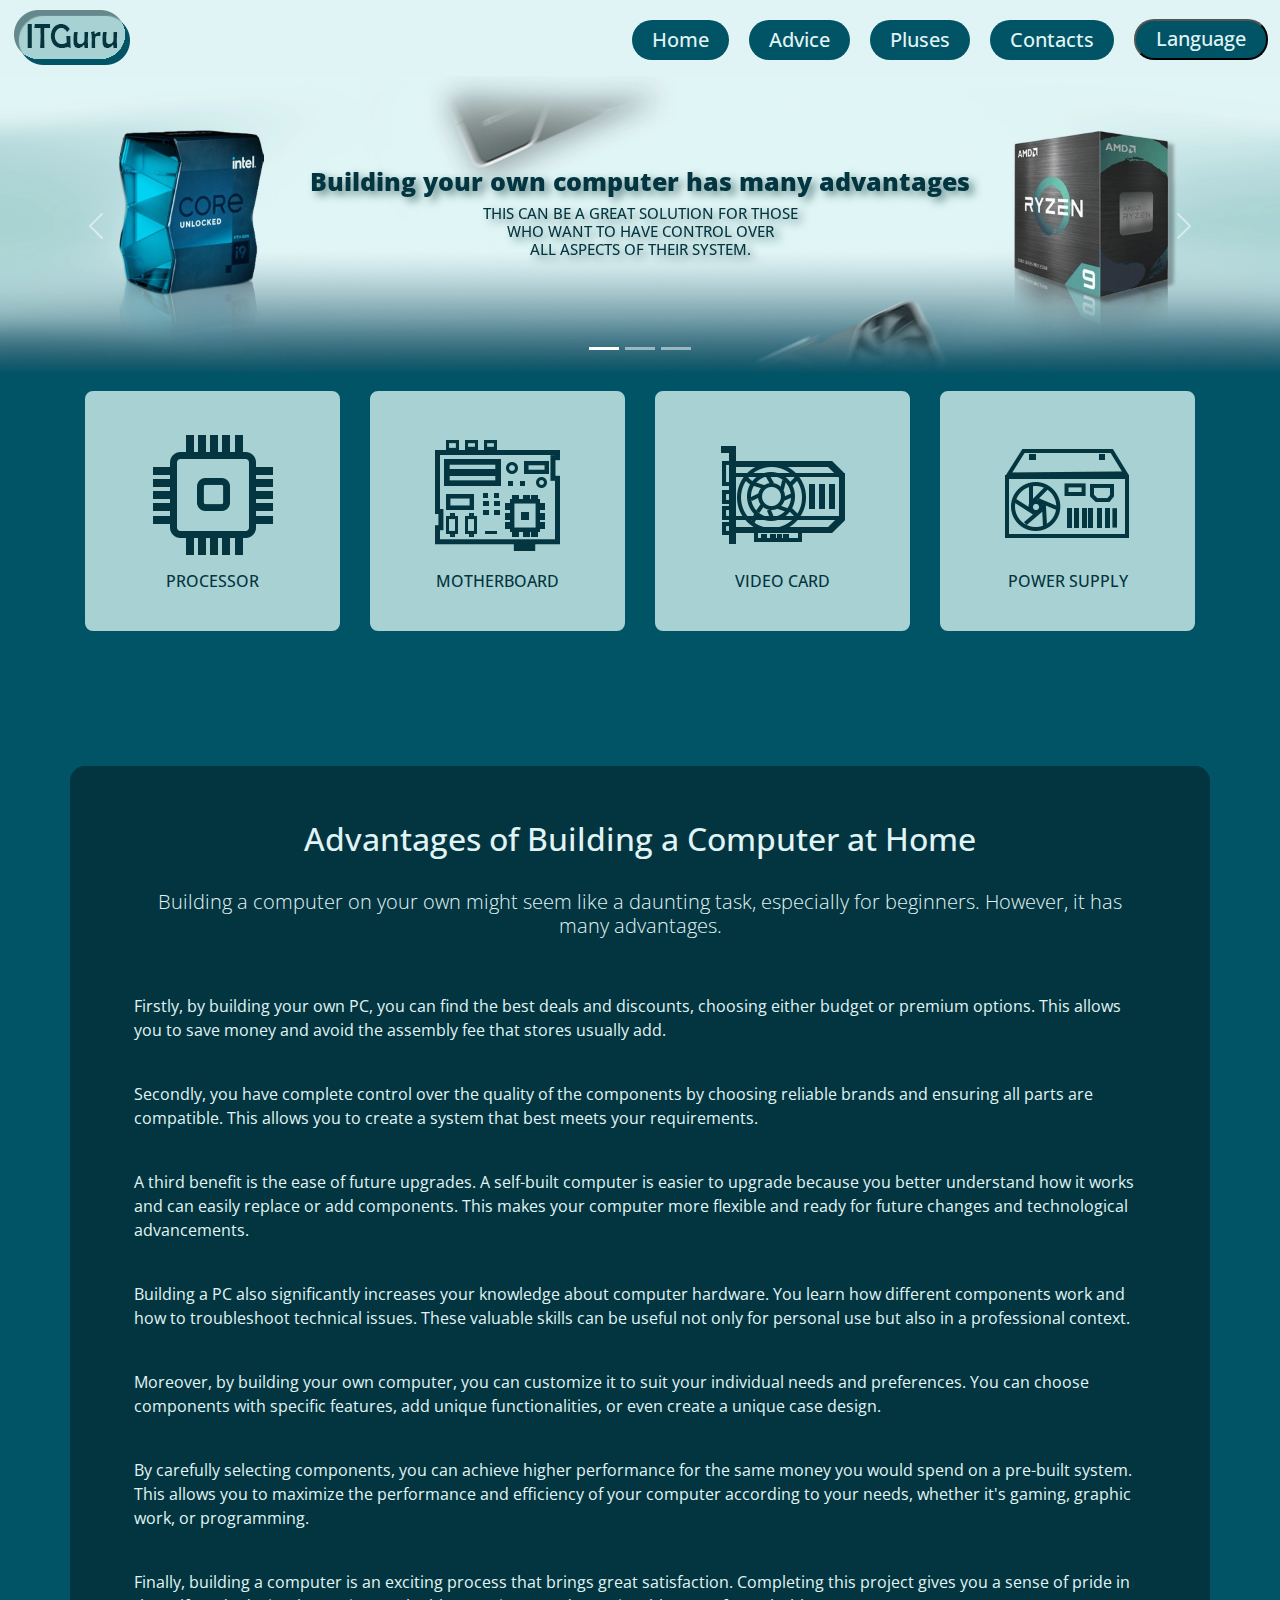
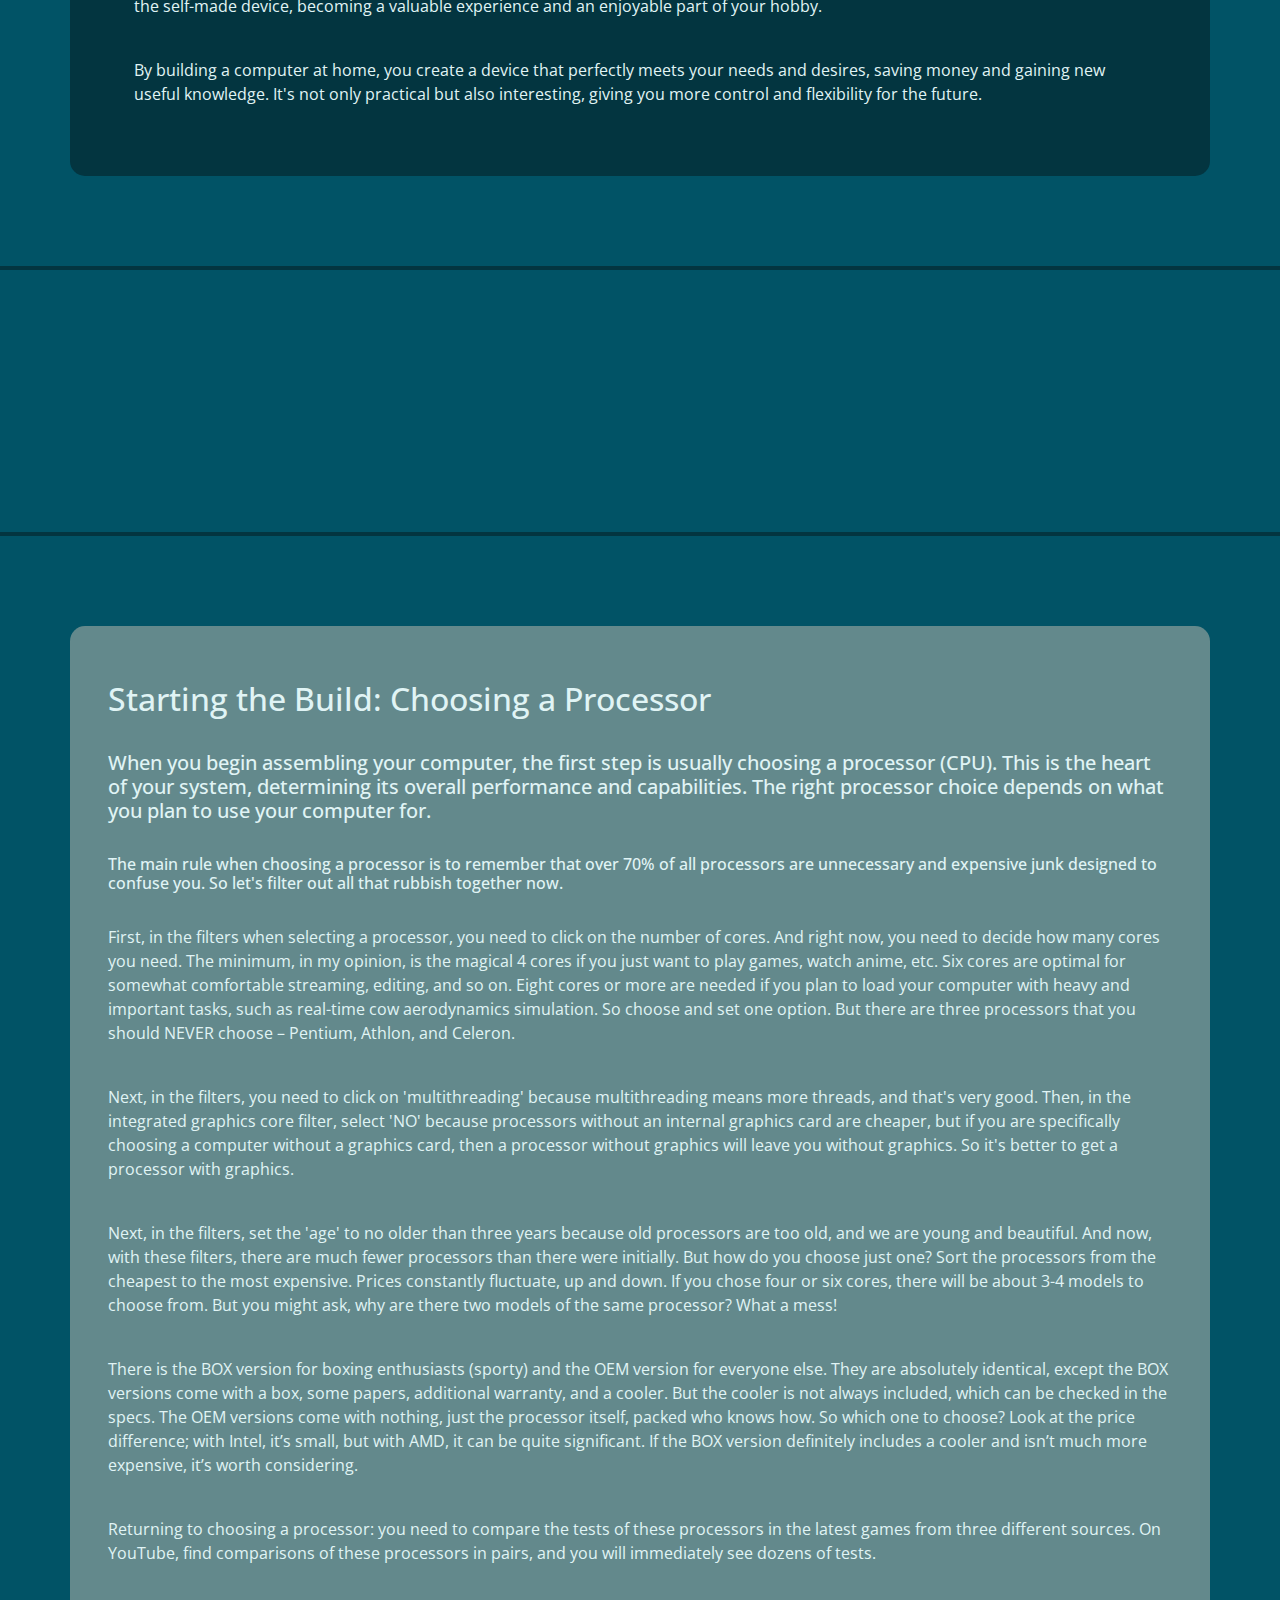
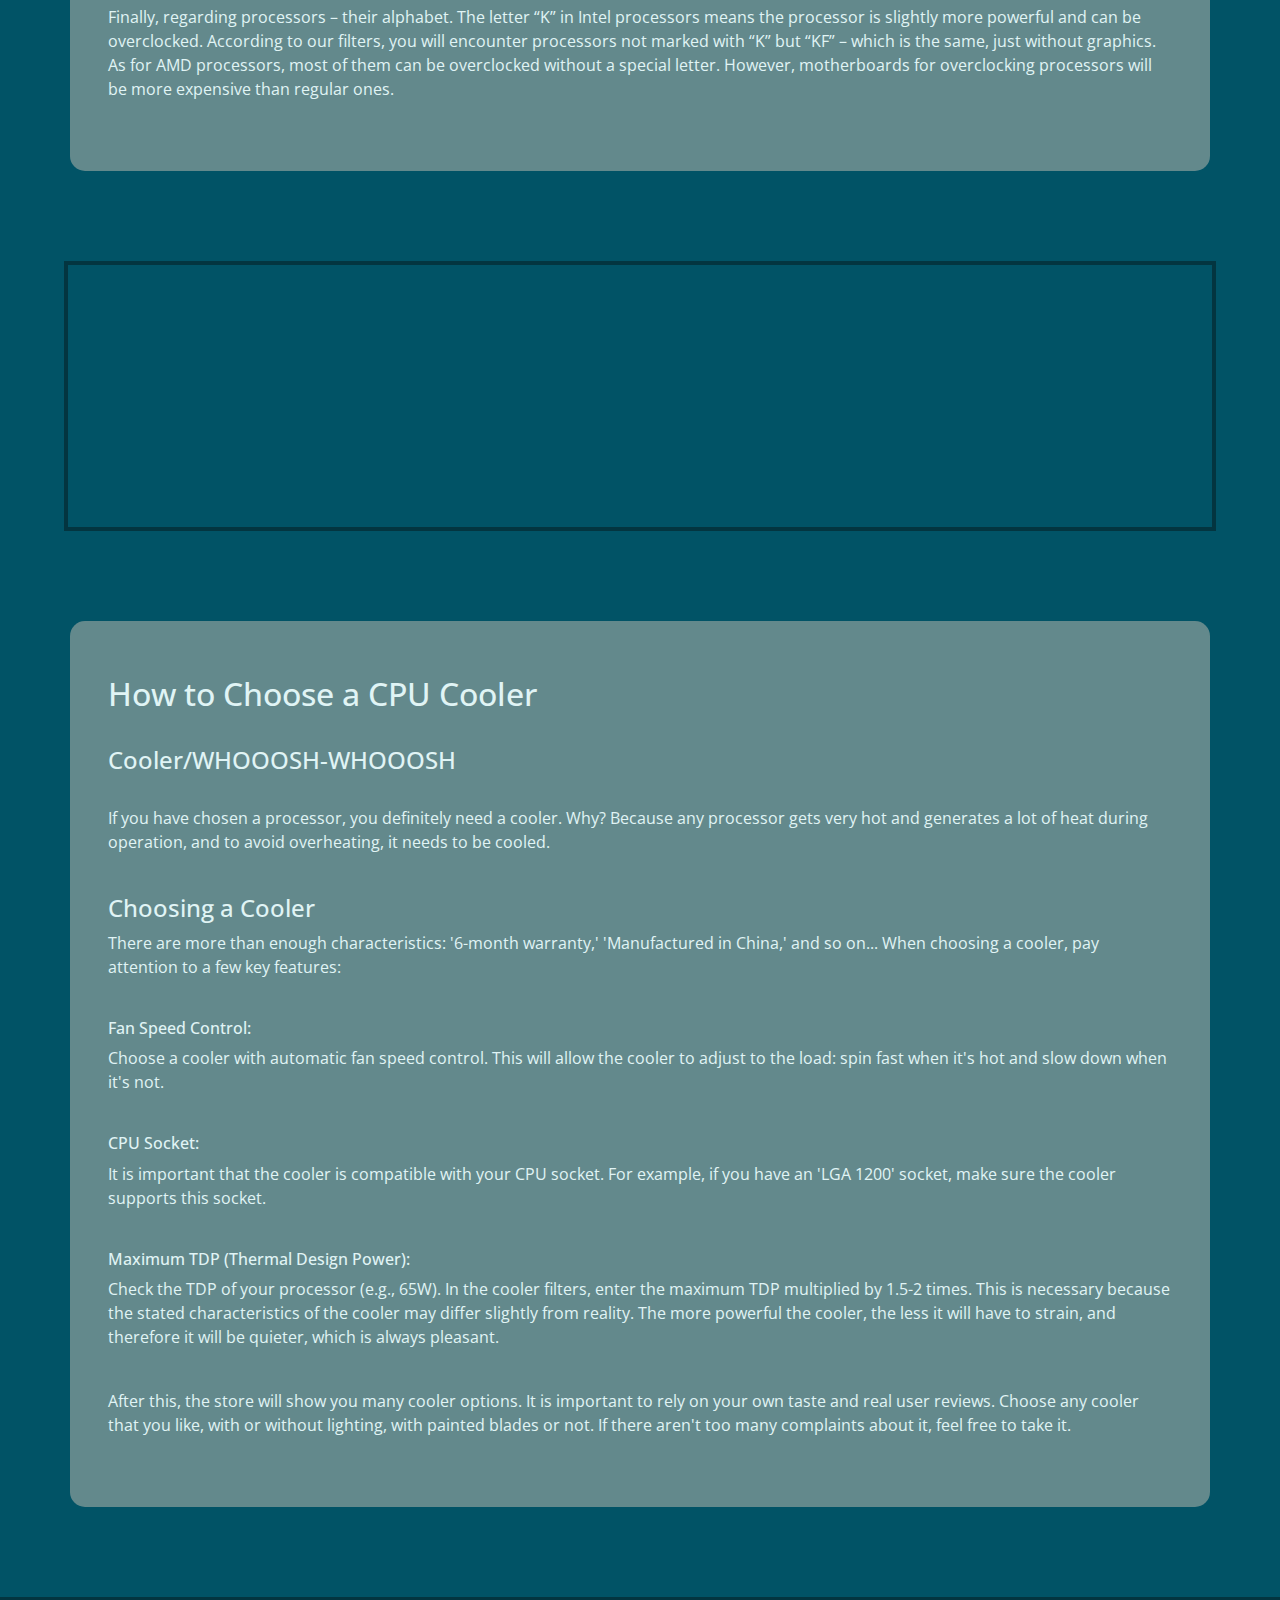
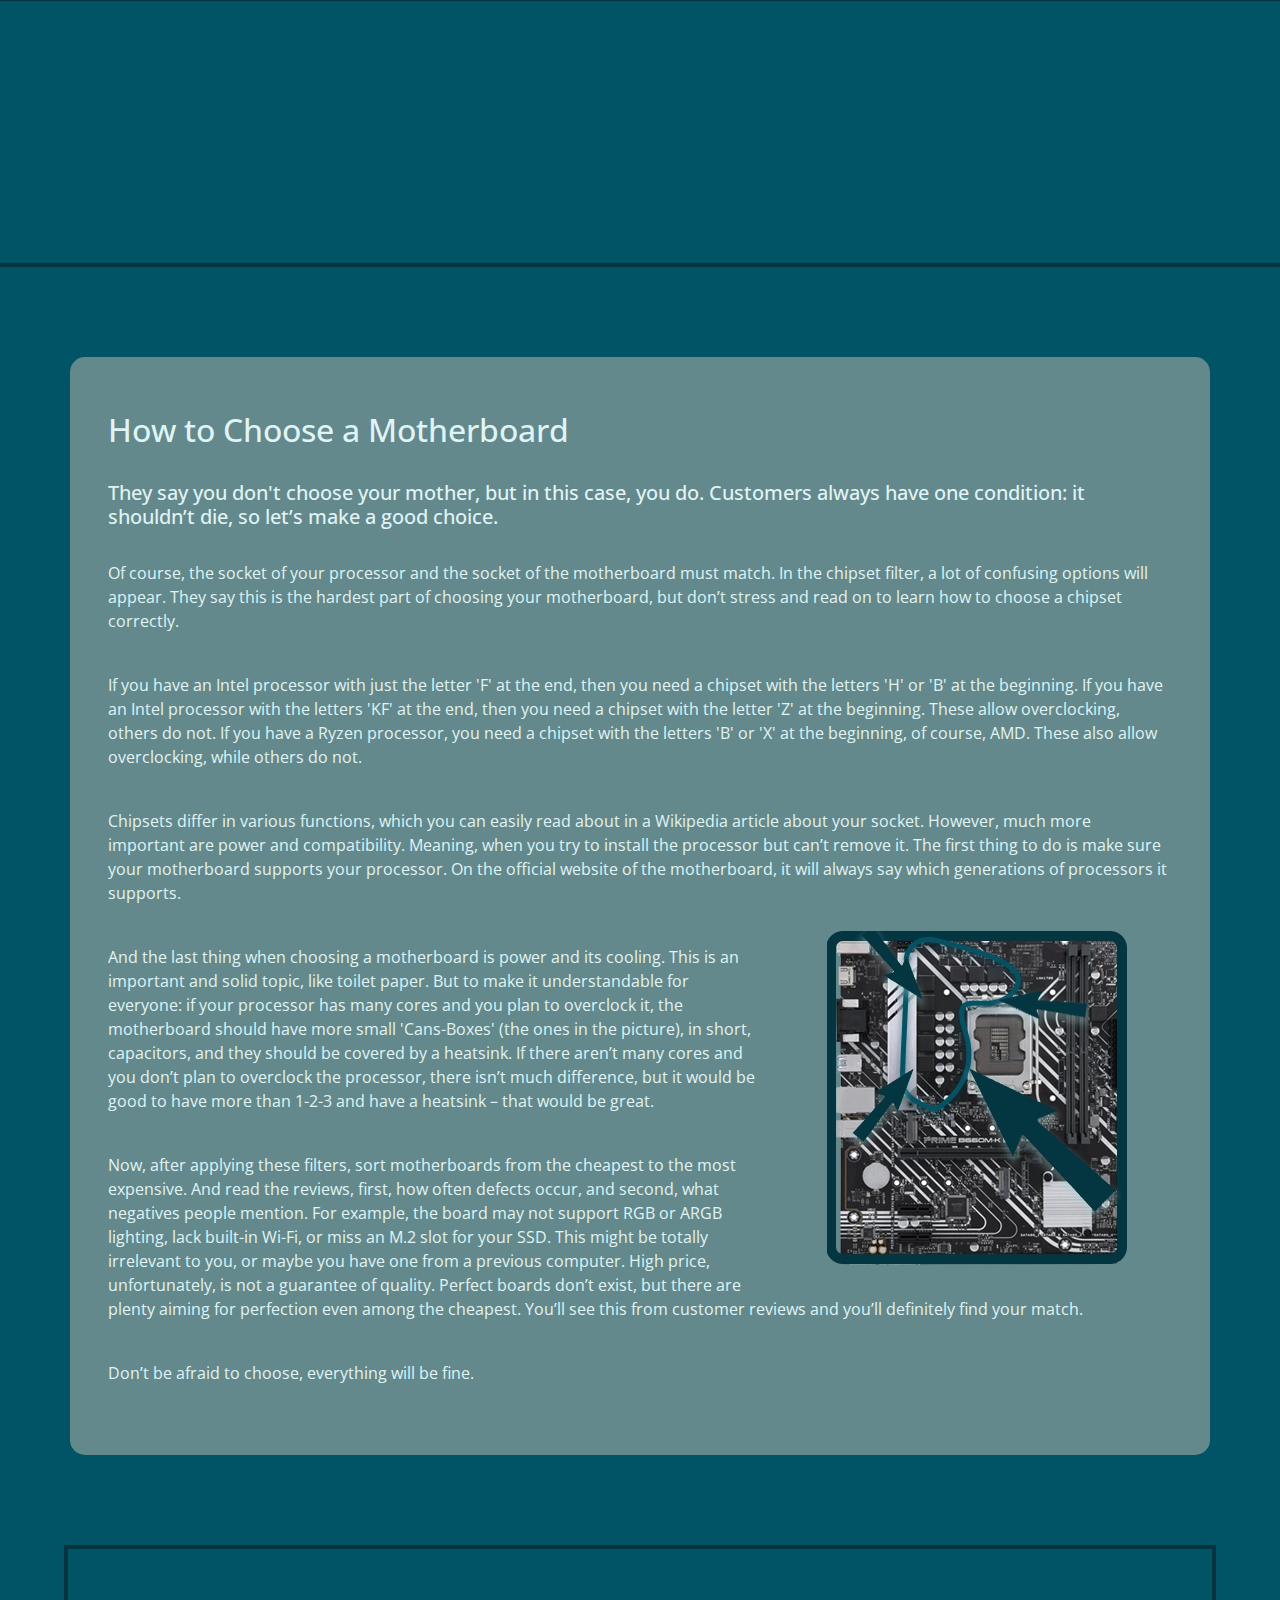
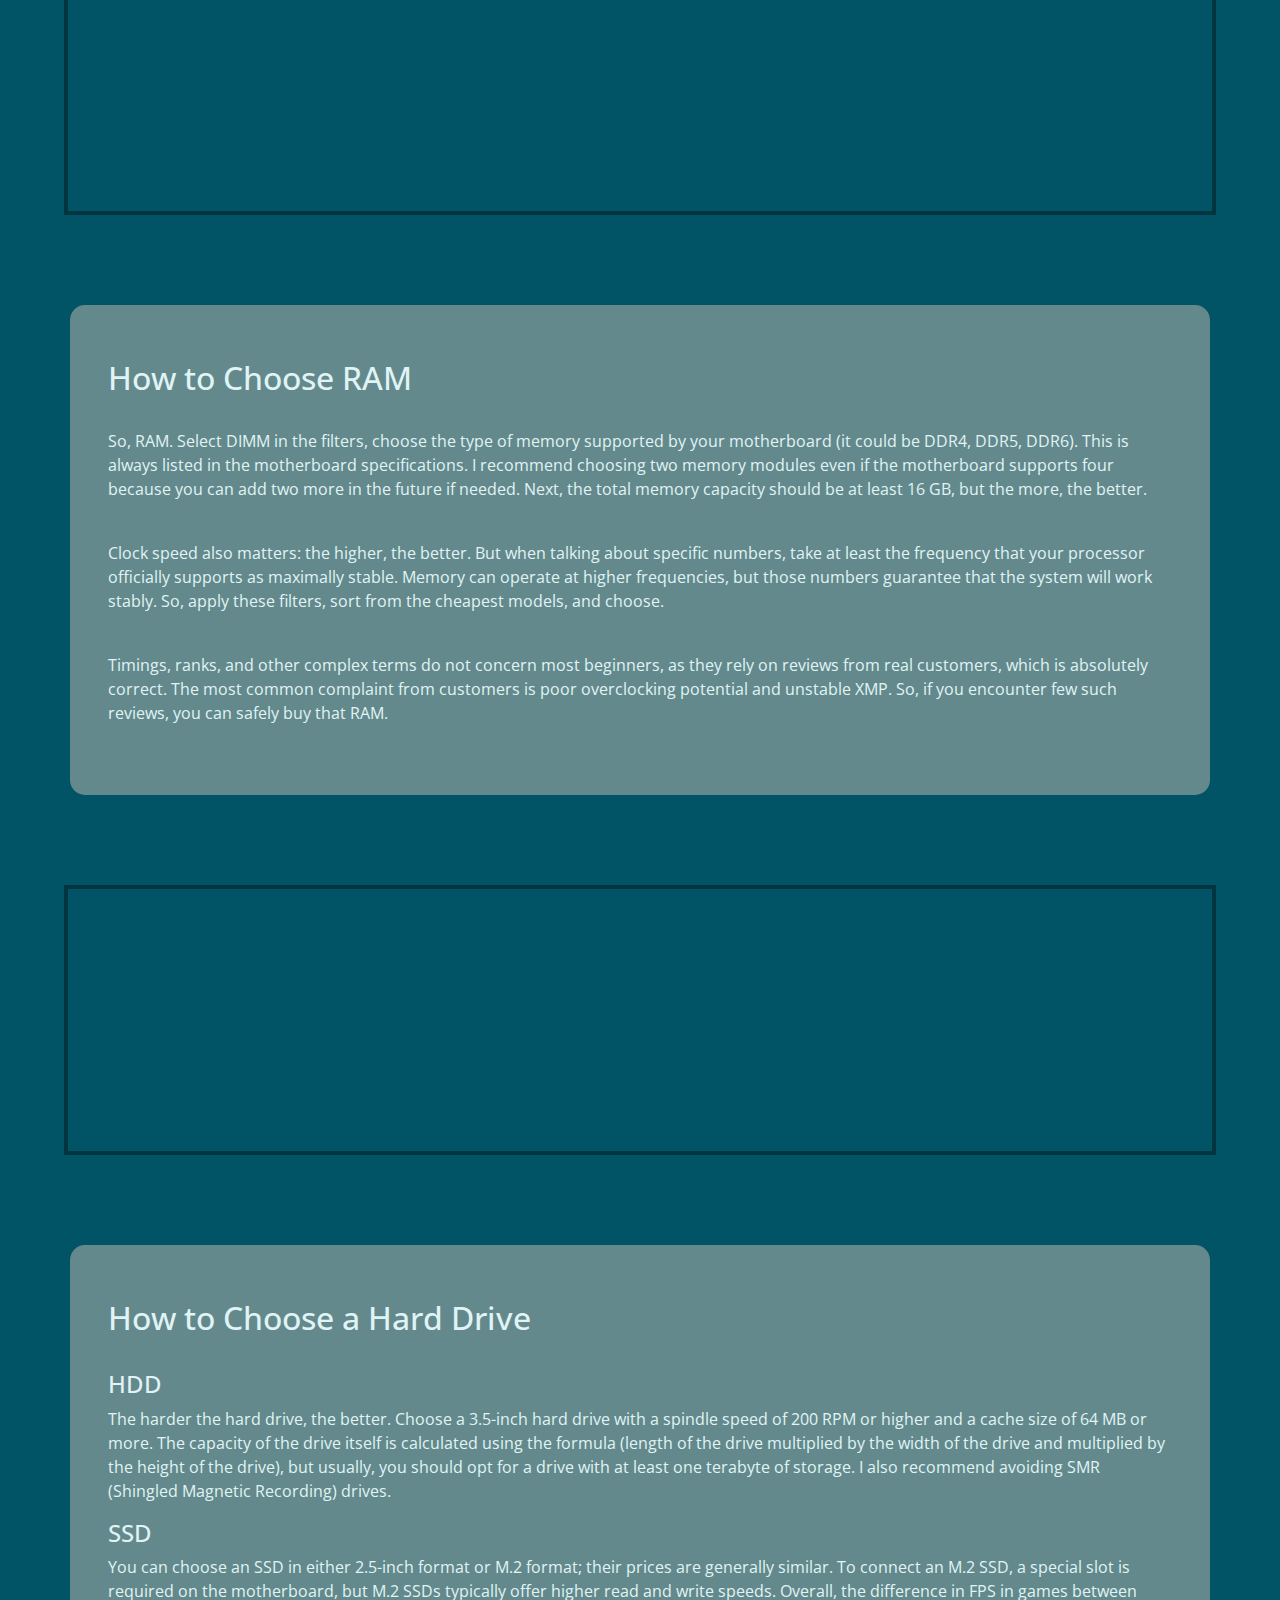
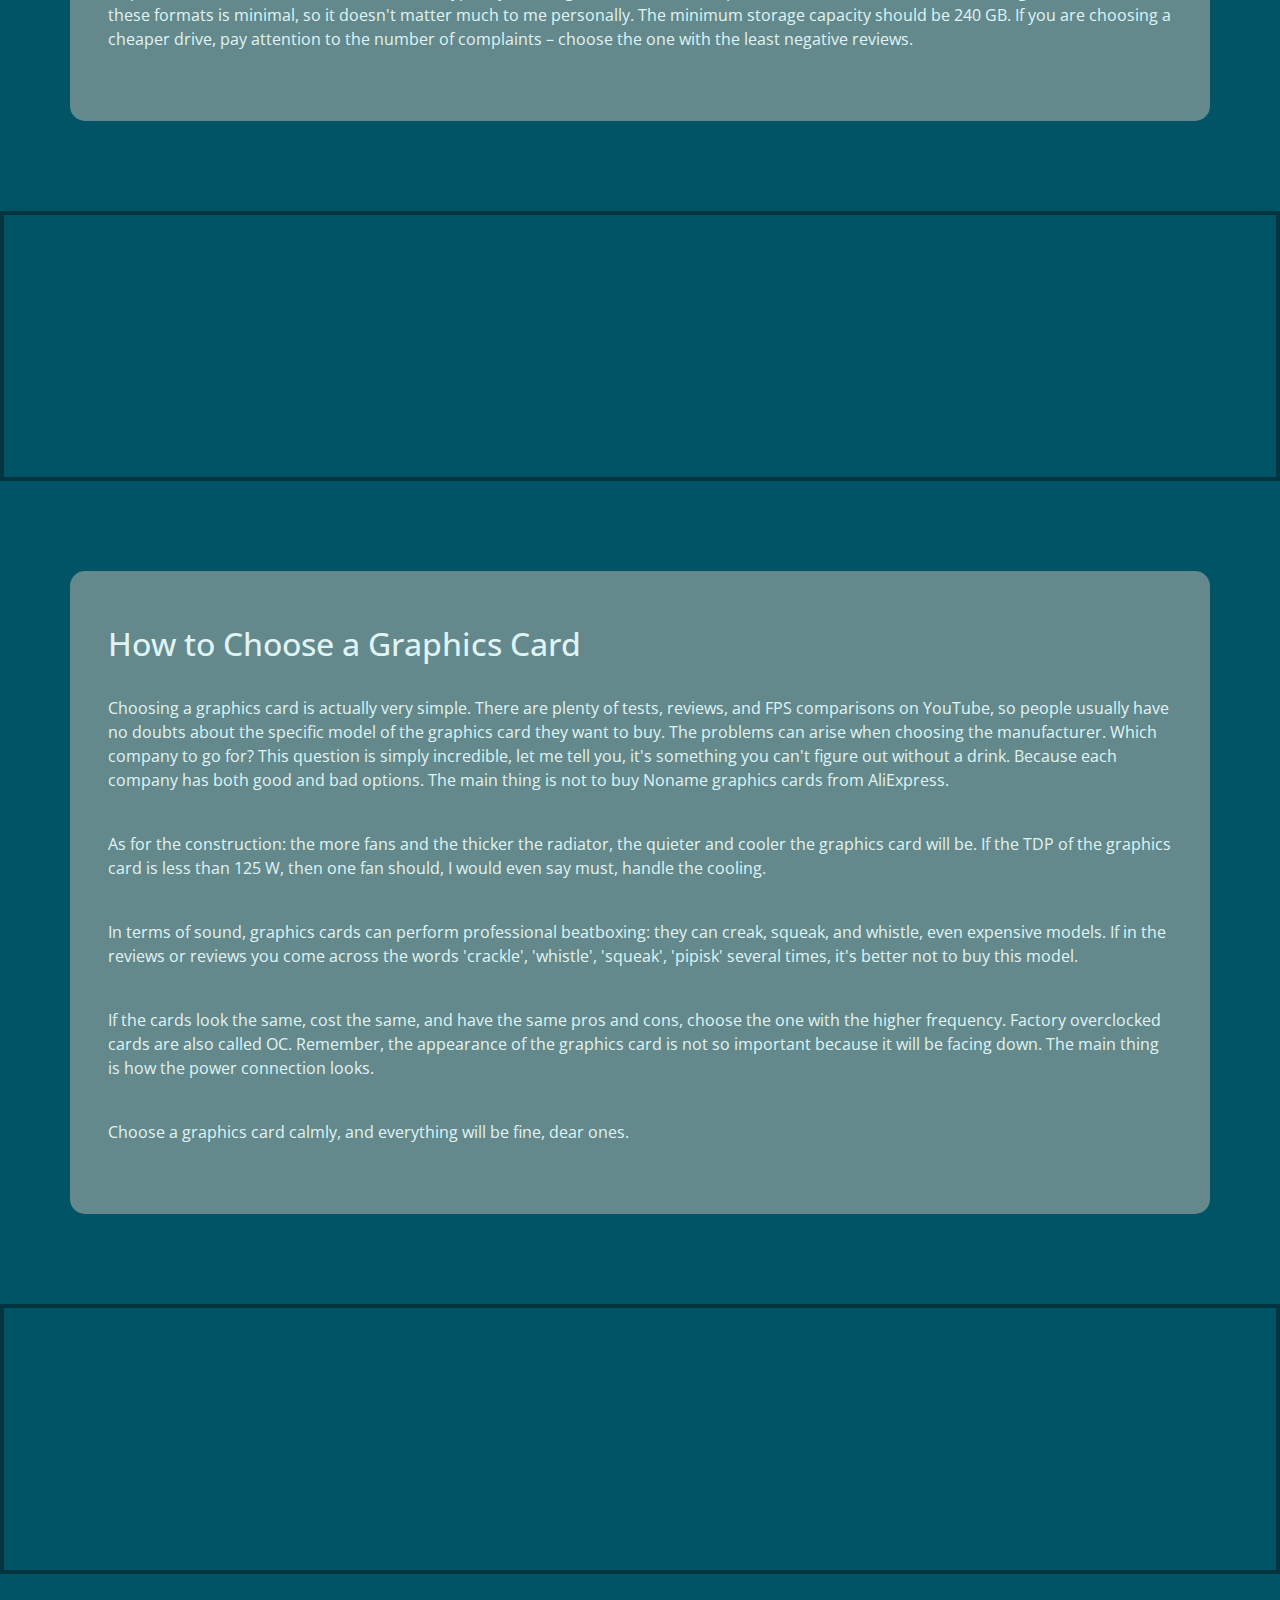
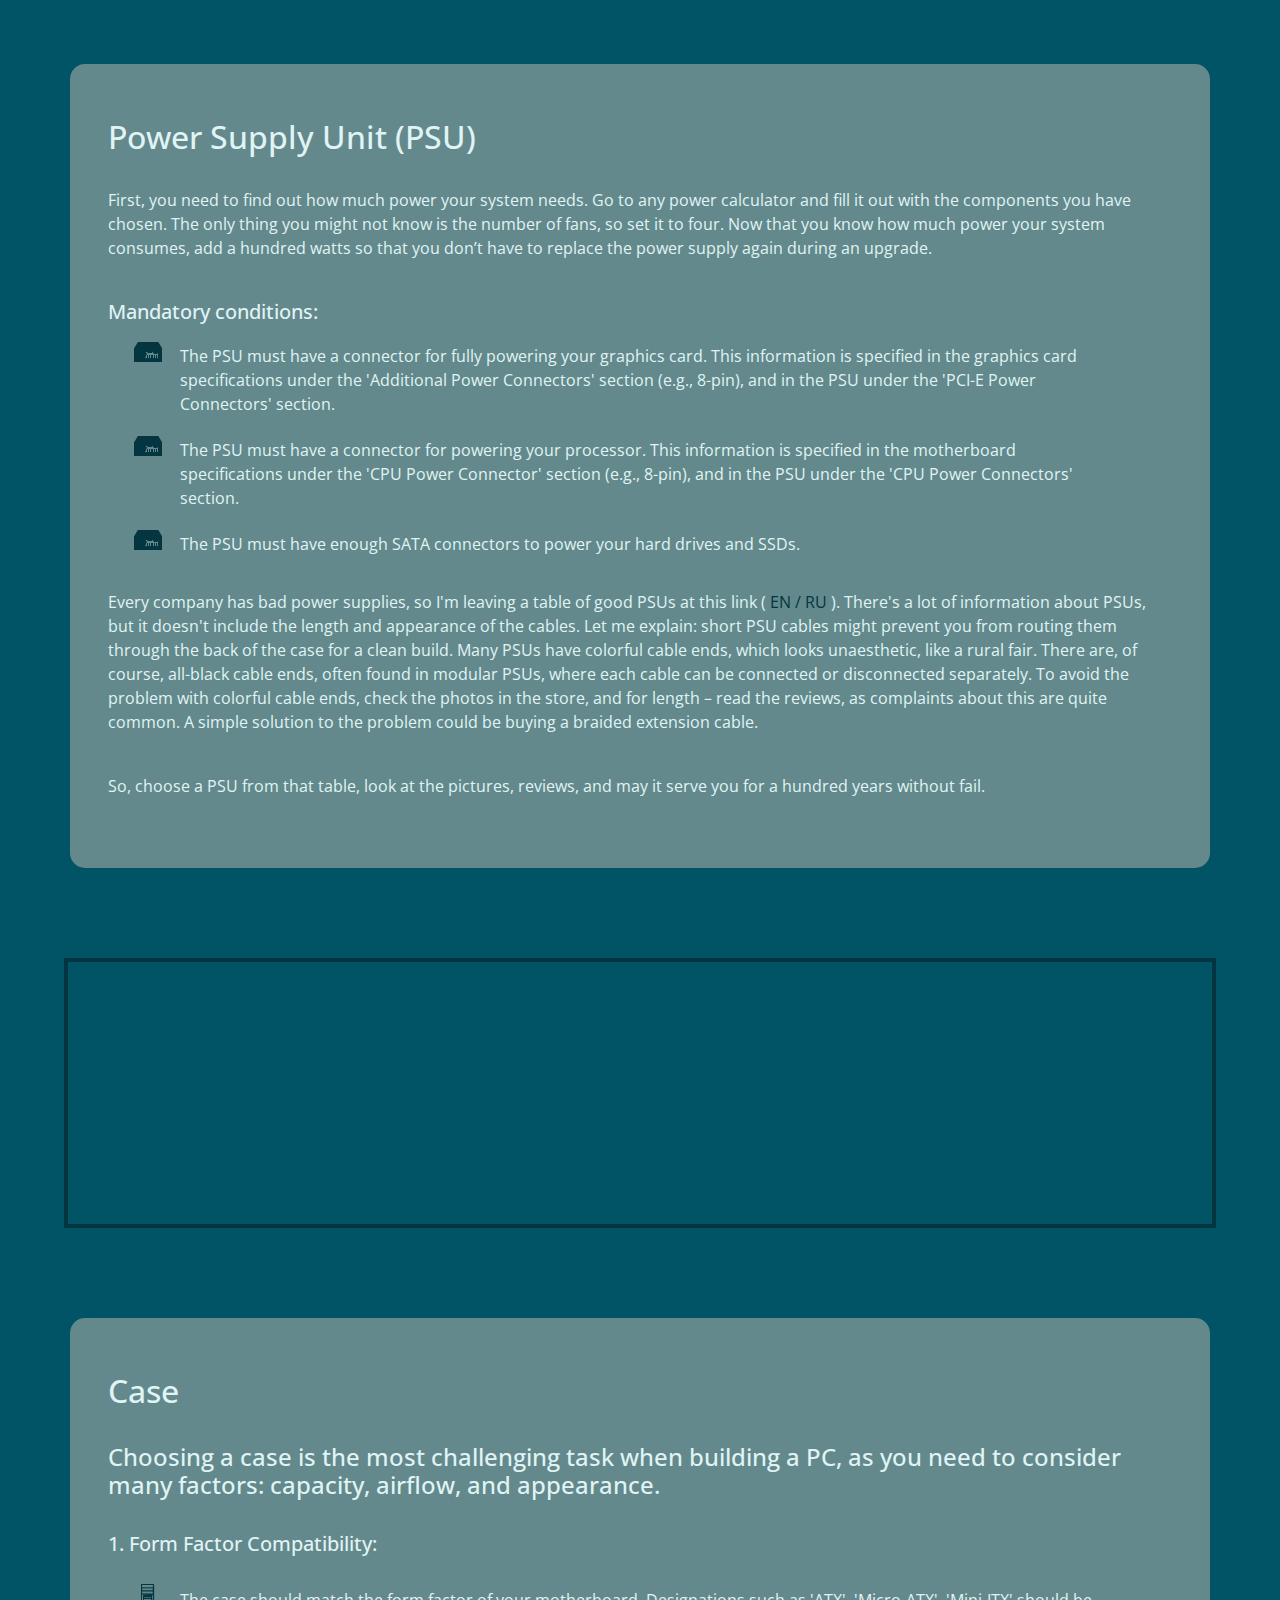
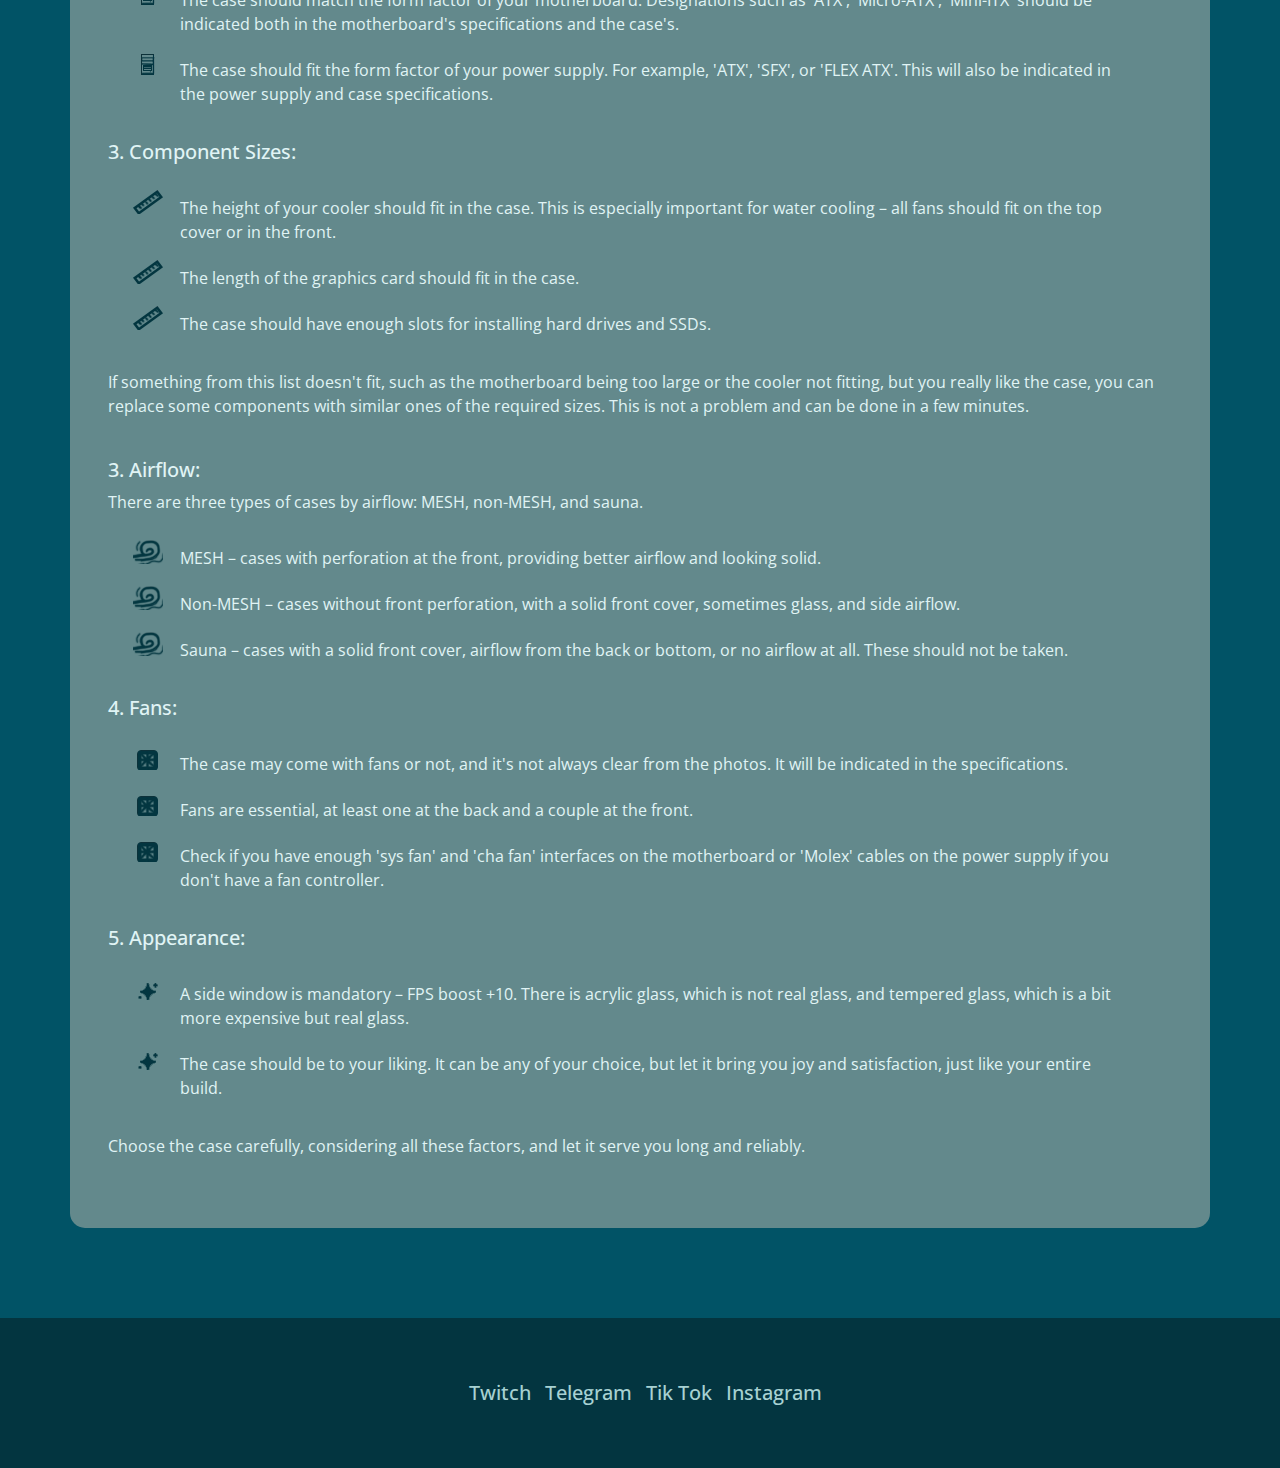
<file: index.html>
<!DOCTYPE html>
<html lang="pl">
<head>
    <meta charset="UTF-8">
    <meta name="viewport" content="width=device-width, initial-scale=1">
    <meta name="author" content="Nazar Protasov">
    <title>Guru</title>

    <link href="https://cdn.jsdelivr.net/npm/bootstrap@5.3.3/dist/css/bootstrap.min.css" 
    rel="stylesheet" integrity="sha384-QWTKZyjpPEjISv5WaRU9OFeRpok6YctnYmDr5pNlyT2bRjXh0JMhjY6hW+ALEwIH" 
    crossorigin="anonymous">

    <link rel="stylesheet" href="Styles/style.css">
    <link rel="icon" href="img/Logo/icons.webp">

</head>
<body id="start">

<!--Зaголовок-->
    <nav class="navbar navbar-expand-lg sticky-top">
        <div class="container-fluid">
         
           <a href="#start"> 
            <img src="img/Logo/logo-2.webp" alt="Logo" title="Logo IT Guru">
          </a>
         
          <button class="navbar-toggler" type="button" data-bs-toggle="collapse" data-bs-target="#navbarResponsive" aria-controls="navbarResponsive" aria-expanded="false" aria-label="Toggle navigation">
            <span class="navbar-toggler-icon"></span>
          </button>
          <div class="collapse navbar-collapse justify-content-end" id="navbarResponsive">
            <ul class="navbar-nav">
              <li class="nav-item">
                <a class="nav-link active" aria-current="page" data-lang="navbar-1" href="#start">Головна</a>
              </li>
              <li class="nav-item">
                <a class="nav-link" data-lang="navbar-2" href="#porady">Поради</a>
              </li>
              <li class="nav-item">
                <a class="nav-link" data-lang="navbar-3" href="#zalety">Плюси збірки</a>
              </li>
              <li class="nav-item">
                <a class="nav-link" data-lang="navbar-4" target="_blank" href="Contacts/Kontakty.html">Контакти</a>
              </li>
              
                <div class="btn-group" role="group">
                  <button type="button" class="Language" data-bs-toggle="dropdown" data-lang="navbar-5" aria-expanded="false">
                    Мова
                  </button>
                  <ul class="dropdown-menu">
                    <li><button class="header__btn" data-btn="ua">UA</button></li>
                    <li><button class="header__btn" data-btn="pl">PL</button></li>
                    <li><button class="header__btn" data-btn="en">EN</button></li>
                  </ul>
                </div>

            </ul>
          </div>
        </div>
      </nav>
    
    <!--Карусель-->
    <div id="carouselExampleIndicators" class="carousel slide" data-bs-ride="carousel" data-bs-interval="5000">
        <div class="carousel-indicators">
          <button type="button" data-bs-target="#carouselExampleIndicators" data-bs-slide-to="0" class="active" aria-current="true" aria-label="Slide 1"></button>
          <button type="button" data-bs-target="#carouselExampleIndicators" data-bs-slide-to="1" aria-label="Slide 2"></button>
          <button type="button" data-bs-target="#carouselExampleIndicators" data-bs-slide-to="2" aria-label="Slide 3"></button>
        </div>
        <div class="carousel-inner">

          <div class="carousel-item">
            <img src="img/slider/перелистний-3-3.webp" class="d-block w-100" alt="slajd_3">
              <div class="carousel-caption top-0 texting">
                <h2 class=" fw-bolder text-capitelize" data-lang="carousel-3">Збирайте ПК вдома та створюйте ідеальну систему!</h2>

                <a target="_blank"  href="https://www.youtube.com/watch?v=8ybW48rKBME" class="btn btn-outline-dark">Let`s GO!</a>
              </div>
          </div>

          <div class="carousel-item active">
            <img src="img/slider/перелистний-1-3.webp" class="d-block w-100" alt="slayd_1">

            <div class="carousel-caption top-0 texting">
                <h2 class=" fw-bolder text-capitelize" data-lang="carousel-1">Збірка власного комп'ютера має безліч переваг</h2>
                <h5 class="text-uppercase">
                  <span data-lang="carousel-1_1">Це може бути чудовим рішенням для тих,</span><br/>
                  <span data-lang="carousel-1_2">хто хоче мати контроль над усіма</span><br/>
                  <span data-lang="carousel-1_3">аспектами своєї системи.</span></h5>
              </div>
          </div>

          <div class="carousel-item">
            <img src="img/slider/перелистний-2-3.webp" class="d-block w-100" alt="slayd_2">
            <div class="carousel-caption top-0 texting">
                <h2 class="fw-bolder text-capitelize" data-lang="carousel-2">Збираючи свій ПК можна</h2>
                <h5 class="text-uppercase">
                  <span data-lang="carousel-2_1">більше приділити увагу потужності</span><br> 
                  <span data-lang="carousel-2_2">заліза, не переплачуючи за</span><br>
                  <span data-lang="carousel-2_3">не так важливий корпус</span></h5>
            </div>
          </div>
          

          

        </div>
        <button class="carousel-control-prev" type="button" data-bs-target="#carouselExampleIndicators" data-bs-slide="prev">
          <span class="carousel-control-prev-icon" aria-hidden="true"></span>
          <span class="visually-hidden">Previous</span>
          
           <!--Тут посилання-->
          <div id="porady"></div>

        </button>
        <button class="carousel-control-next" type="button" data-bs-target="#carouselExampleIndicators" data-bs-slide="next">
          <span class="carousel-control-next-icon" aria-hidden="true"></span>
          <span class="visually-hidden">Next</span>
        </button>
      </div>
      
    <!--Карточки з текстом-->
    <div  class="container" >
      <div class="row jumbotron">

        <div id="card" class="col-sm-12 col-lg-6 col-xl-3 car">

          <a class="card-link" href="#procesory">
              <div class="icon">
                <img class="caard-img" src="img/Icons/CPU_2.webp" alt="CPU" title="Procesory">
                <img class="caard-img" src="img/Icons/СPU_2-02.webp" alt="CPU" title="Procesory">
              </div>
                <div class="card-title">
                  <span class="card-text" data-lang="card-1">Процесор</span>
                  <span class="card-text" data-lang="card-1_1">Процесор</span>
              </div> 
          </a>
        </div>

        <div id="card" class="col-sm-12 col-lg-6 col-xl-3">

          <a class="card-link" href="#plyta">
            <div class="icon">
              <img class="caard-img" src="img/Icons/Plyta-glowna_2.webp" alt="Pltta" title="Plyna glowna">
              <img class="caard-img" src="img/Icons/Plyta-glowna_2-02.webp" alt="Plytta" title="Plyna glowna">
            </div>
            <div class="card-title">
              <span class="card-text" data-lang="card-2">Материнська плата</span>
              <span class="card-text" data-lang="card-2_1">Материнська плата</span>
            </div> 
          </a>
          
        </div>  

        <div id="card" class="col-sm-12 col-lg-6 col-xl-3">

          <a class="card-link" href="#grafika">
            <div class="icon">
              <img class="caard-img" src="img/Icons/vigeo-grafika_2.webp" alt="Grafika" title="Grafika">
              <img class="caard-img" src="img/Icons/vigeo-grafika_2-02.webp" alt="Grafika" title="Grafika">
            </div>
            <div class="card-title">
                <span class="card-text" data-lang="card-3">Відеокарта</span>
                <span class="card-text" data-lang="card-3_1">Відеокарта</span>
            </div> 
          </a>

        </div>

        <div id="card" class="col-sm-12 col-lg-6 col-xl-3">
            
          <a class="card-link" href="#zasilac">
            <div class="icon">
              <img class="caard-img" src="img/Icons/Zasilac_2.webp" alt="CPU" title="Zasilac">
              <img class="caard-img" src="img/Icons/Zasilac_2-02.webp" alt="CPU" title="Zasilac">
            </div>
            <div  class="card-title">
                <span class="card-text" data-lang="card-4">Блок живлення</span>
                <span class="card-text" data-lang="card-4_1">Блок живлення</span>
            </div>
          </a>
          
          <!--Тут посилання-->
          <div id="zalety"></div>

        </div>
      </div>
  </div>
</div>

    <!--Відступ-->
    <div class="marging-1"></div>
       

<!--Плюси домашньої збірки-->
<div  class="container-lg text-zalety">
    <div class="info-1">

        <h2 data-lang="pluses-1">Плюси збирання комп'ютера вдома</h2><br/>
        <h5 data-lang="pluses-2" class="lead">
          Збірка комп'ютера власноруч може здаватися складним завданням, особливо для новачків. Проте, це має багато переваг.
          </h5><br/><br/>
    
        <p data-lang="pluses-3">
          По-перше, збираючи ПК самостійно, ви можете знайти найкращі пропозиції та знижки, обирати бюджетні варіанти або преміум-класу. Це дозволяє зекономити кошти та уникнути плати за складання, яку додають магазини.
        </p>
        <br>
        <p data-lang="pluses-4">
            По-друге, ви отримуєте повний контроль над якістю компонентів, обираючи надійні бренди та переконуючись, що всі частини сумісні між собою. Це дозволяє створити систему, яка найкраще відповідає вашим вимогам.
        </p>
        <br>
        <p data-lang="pluses-5">
          Третім плюсом є можливість оновлення. Власноруч зібраний комп'ютер легше оновлювати в майбутньому, адже ви краще розумієте, як він працює, і можете легко замінити або додати компоненти. Це робить ваш ПК більш гнучким та готовим до майбутніх змін і технологічних нововведень.
        </p>
        <br>
        <p data-lang="pluses-6">
          Збірка ПК також значно підвищує ваші знання про апаратну частину комп'ютера. Ви дізнаєтеся, як працюють різні компоненти та як вирішувати технічні проблеми. Ці цінні навички можуть стати в нагоді не тільки для особистого використання, але й у професійній сфері.
        </p>
        <br>
        <p data-lang="pluses-7">
          Крім того, збираючи комп'ютер самостійно, ви можете налаштувати його під свої індивідуальні потреби та вподобання. Ви можете обрати компоненти з певними характеристиками, додати специфічні функції або навіть створити унікальний дизайн корпусу.
        </p>
        <br>
        <p data-lang="pluses-8">
          Правильно обираючи компоненти, ви можете отримати вищу продуктивність за ті ж кошти, які витратили б на готову систему. Це дозволяє максимізувати продуктивність і ефективність вашого ПК відповідно до ваших потреб, будь то ігри, робота з графікою або програмування.
        </p>
        <br>
        <p data-lang="pluses-9">
          Нарешті, збірка комп'ютера – це захоплюючий процес, що приносить велике задоволення. Завершуючи цей проект, ви відчуваєте гордість за власноруч створений пристрій, що стає цінним досвідом і приємною частиною вашого хобі.
        </p>
        <br>
        <p data-lang="pluses-10">
          Збираючи комп'ютер вдома, ви створюєте пристрій, який ідеально відповідає вашим вимогам і бажанням, зекономивши кошти та здобувши нові корисні знання. Це не тільки практично, але й цікаво, надаючи вам більше контролю та гнучкості в майбутньому.
        </p>
    </div>
</div>

  <!--Відступ-->
  <div id="procesory" class="marging"></div>

  <!--Картинка-Вставка-->
  <div id="fixed-pic-1"></div>

   <!--Відступ-->
   <div  class="marging"></div>

   <!--яК ПІДІБРАТИ ПРОЦЕСОР-->
   <div class="container-lg CPU">

    <h2 data-lang="procesor-1">Початок збірки: вибір процесора</h2><br/>
    <h5 data-lang="procesor-2">
      Коли ви починаєте збирати свій комп'ютер, першим кроком зазвичай 
      є вибір процесора (CPU). Це серце вашої системи, яке визначає її 
      загальну продуктивність та можливості. Вибір правильного процесора 
      залежить від того, для чого ви плануєте використовувати свій 
      комп'ютер.
    </h5>
    <br/>
    <h6 data-lang="procesor-3">
      Головне правило при виборі процесора – пам’ятати, що більше 70% 
      всіх процесорів – це марна та дорога фігня, яка хоче вас заплутати. 
      Тому все це сміття ми зараз з вами відфільтруємо.
    </h6>
    <br/>
    <p data-lang="procesor-4">
      Перше, у фільтрах при виборі процесора потрібно натиснути кількість 
      ядер. І прямо зараз потрібно вирішити, скільки ядер вам потрібно. 
      Мінімум, як для мене, це чарівних 4 ядра, якщо ви хочете просто грати 
      в ігри, дивитися аніме тощо. Шість ядер – це оптимально для більш-менш 
      комфортного стрімінгу, монтажу і так далі. Вісім ядер і більше – якщо 
      ви збираєтеся навантажувати свій комп'ютер важкими та важливими 
      задачами, як, наприклад, аеродинаміка корови в реальному часі. Тож 
      обирайте та встановлюйте один варіант.  Але є трійка процесорів, 
      які в жодному випадку брати НЕ можна – це Pentium, Athlon і Celeron.
    </p>
    <br/>
    <p data-lang="procesor-5">
      Далі у фільтрах треба натиснути «багатопоточність», тому що з 
      багатопоточністю потоків буде більше, ніж без неї, а це дуже добре. 
      Потім у фільтрах інтегроване графічне ядро треба натиснути «НІ», 
      тому що процесори без внутрішньої відеокарти коштують дешевше, але 
      якщо ви спеціально обираєте комп'ютер без відеокарти, то процесор 
      без графіки залишить вас без графіки. Тому бажано взяти 
      процесор із графікою.
    </p>
    <br/>
    <p data-lang="procesor-6"> 
      Далі у фільтрах треба поставити «вік» не старший трьох років, 
      бо старі процесори занадто старі, а ми з вами молоді та красиві. 
      І тепер, зважаючи на ці фільтри, процесорів залишилося набагато
       менше, ніж було спочатку. Але як же обрати тільки один з них? 
       Виставляйте процесори від найдешевших до найдорожчих. 
       Ціни постійно змінюються, то вниз, то вгору. Якщо ви обрали 
       чотири ядра чи шість, на вибір буде приблизно 3-4 моделі. 
       Але ви запитаєте, чому тут дві моделі одного того ж процесора?
        Що за безпорядок?  
    </p>   
    <br/>
    <p data-lang="procesor-7"> 
      Є BOX версія для поціновувачів боксу (спортивна) та OEM версія 
      для решти. Вони абсолютно однакові, тільки в BOX версіях є коробка, 
      якісь папірці, додаткова гарантія і кулер. Але його не завжди 
      кладуть, це можна уточнити в характеристиках. В OEM версіях немає 
      взагалі нічого, тільки сам процесор, запакований невідомо як. 
      Так що ж брати? Дивіться на різницю в ціні, у Intel вона невелика, 
      а у AMD буває досить відчутною. Так от, якщо в BOX-версії 
      точно є кулер і вона не набагато дорожча, то можна її взяти.   
    </p>
    <br/>
    <p data-lang="procesor-8">   
      Повернемося до вибору процесора: вам треба порівняти тести цих 
      процесорів у найновіших іграх із трьох різних джерел. На YouTube 
      знайдіть порівняння цих процесорів попарно, і вам одразу 
      висвітляться десятки тестів.  
    </p>  
    <br/>
    <p data-lang="procesor-9">  
      І останнє, що треба сказати про процесори – це їхня абетка. 
      Літера “К” в процесорах Intel означає, що процесор трохи 
      потужніший і його можна розігнати. За нашими фільтрами ви 
      зустрінете процесори не “K”, а “KF” – це те саме, тільки 
      без графіки. Що стосується процесорів AMD, вони всі в основному 
      можуть бути розігнані без спеціальної літери. Але материнські 
      плати для розгону процесорів будуть дорожчими за звичайні.
    </p>
    
  </div>
  <!--Відступ-->
  <div id="kuler" class="marging"></div>

  <!--Картинка-Вставка-->
  <div id="fixed-pic-2"></div>

    <!--Відступ-->
    <div class="marging"></div>

       <!--яК ПІДІБРАТИ КУЛЄР-->
   <div  class="container-lg kuler">
      <h2 data-lang="kuler-1">Як підібрати кулер для процесора</h2>
      <br/>
      <h4 data-lang="kuler-2">Кулер/ВЖУХ-ВЖУХ</h4>
      <br/>
      <p data-lang="kuler-3">
        Якщо ви обрали процесор, то кулер вам обов’язково знадобиться. 
        А для чого він потрібен? Бо будь який процесор дуже гарячий та
        під час роботи виділяє багато тепла, і щоб уникнути перегріву, 
        необхідно його охолоджувати.
      </p>
      <br/>
      <h4 data-lang="kuler-4">Обираємо кулер</h4>
      <p data-lang="kuler-5"> 
        Характеристик у ньго більше чим достатньо: "Гарантія 6 місяців", 
        "Країна виготовлення Китай" і так далі…
        При виборі кулера варто звернути увагу на кілька ключових характеристик:
      </p>
        <br/>
      <h6 data-lang="kuler-6">Регулювання швидкості обертів:</h6>
      <p data-lang="kuler-7">
        Вибирайте автоматичне регулювання швидкості обертів. Це дозволить 
        кулеру самостійно підлаштовуватися під навантаження: сильно крутитись
        коли гаряче і не дуже сильно коли не гаряче.
      </p>
      <br/>
      <h6 data-lang="kuler-8">Сокет процесора:</h6>
      <p data-lang="kuler-9">
        Важливо, щоб кулер був сумісний з сокетом вашого процесора. Наприклад, 
        якщо у вас сокет &#34LGA 1200&#34, переконайтеся, що кулер підтримує цей сокет.
      </p>
      <br/>
      <h6 data-lang="kuler-10">Максимальний TDP (тепловиділення):</h6>
      <p data-lang="kuler-11"> 
        Перевірте тепловиділення вашого процесора (наприклад, 65 Вт). У 
        фільтрах кулера введіть максимальний TDP, помножений на 1.5-2 рази. 
        Це необхідно, тому що заявлені характеристики кулера можуть трохи 
        відрізнятися від реальності. Чим потужніший кулер, тим менше він 
        буде напружуватися, а отже, менше шумітиме, що завжди приємно.
      </p>
      <br/>
      <p data-lang="kuler-12">
        Після цього магазин покаже вам безліч варіантів кулерів. Тут 
        важливо керуватися власним смаком та відгуками реальних користувачів. 
        Обирайте будь-який кулер, який вам сподобається, з підсвіткою чи без, 
        з розфарбованими лопатями чи без них. І якщо скарг на нього, буде не 
        сильно багато, сміливо беріть його.
      </p>
   </div>

  </div>

  <!--Відступ-->
  <div id="plyta" class="marging"></div>

  <!--Картинка-Вставка-->
  <div id="fixed-pic-3"></div>

    <!--Відступ-->
    <div class="marging"></div>

       <!--яК ПІДІБРАТИ МАТЬ-->
   <div  class="container-lg plyta">

    <h2 data-lang="motherboard-1">Як підібрати материнську плату</h2>
    <br/>
    <h5 data-lang="motherboard-2">
      Говорять, матір не вибирають, але ще як вибирають. У покупців 
      завжди є одна умова: щоб не здохла, тому давайте обирати. 
    </h5>
    <br/>
    <p data-lang="motherboard-3">
      Звичайно, сокет вашого процесора і сокет материнської плати повинні 
      співпадати. А ось далі у фільтрі чипсет з’явиться багато незрозумілого. 
      Кажуть, що це найскладніша частина вибору вашої материнської плати, 
      але не напружуйтеся і читайте далі, як правильно обирати чипсет.
    </p>
    <br/>
    <p data-lang="motherboard-4">
      Якщо ви взяли процесор Intel з літерою просто "F" в кінці, то вам потрібен 
      чипсет з літерами "H" або "B" на початку. Якщо ж ви взяли процесор Intel з 
      літерами "KF" в кінці, то вам потрібен чипсет з літерою "Z" на початку. 
      На них можна робити розгін, а на інших не можна. Якщо ж ви взяли процесор 
      Ryzen, то вам потрібен чипсет з літерами "B" або "X" на початку, 
      звичайно AMD. На них теж можна робити розгін, а ось на інших не можна.
    </p>
    <br/>
    <p data-lang="motherboard-5">
      Чипсети відрізняються різними функціями, з якими ви завжди зможете легко 
      ознайомитися в статті на Вікіпедії про ваш сокет. Однак, набагато 
      важливішими є живлення та сумісність. Тобто коли ви спробуєте встановити 
      процесор, а висунути вже ні. Перше, що треба зробити – переконатися, 
      що ваша материнська плата підтримує ваш процесор. На офіційному сайті 
      материнської плати завжди буде написано, які покоління процесорів 
      вона підтримує.
      </p>
    <img class="condensatory" src="img/Icons/Конденсвтори.webp">
    <br/>
    <p data-lang="motherboard-6">
      І остання штука при виборі материнської плати – це живлення та його 
      охолодження. Це важлива та міцна тема, як туалетний папір "Обухів".
      Але так, щоб зрозумів кожен. 
      Якщо ядер у процесора багато і ви плануєте його розганяти, 
      то потрібно, щоб на материнській платі було більше маленьких 
      Баночок-Коробочок (тих що на зображенні), короче конденсаторів 
      і щоб їх прикривав радіатор. Якщо ядер не дуже багато і розганяти процесор 
      ви не збираєтеся, то особливої різниці немає, але бажано, 
      щоб їх було більше 1-2-3-х і був радіатор – це було б чудово.
    </p>
    <br/>
    <p data-lang="motherboard-7">
      Тепер, коли ви встановили ці фільтри, сортуйте материнські плати від 
      дешевих до дорогих. І читайте у відгуках, по-перше, як часто 
      зустрічається брак, по-друге, про які мінуси пишуть люди. Наприклад, 
      на платі немає можливості підключити RGB або ARGB підсвітку, немає 
      вбудованого Wi-Fi, відсутній роз’єм M.2 для вашого SSD. Вам це може 
      бути абсолютно байдуже, а може він у вас від попереднього комп’ютера 
      залишився. Висока ціна на материнську плату, на жаль, не є гарантом 
      її якості. Ідеальних плат не існує, але прагнучих до ідеалу навіть 
      серед найдешевших плат достатньо. Ви це побачите по відгуках 
      покупців і обов’язково знайдете свою.
    </p>
    <br/>
    <p data-lang="motherboard-8">
      Не бійтесь обирати, все буде добре.
    </p>

   </div>

   <!--Відступ-->
  <div id="ram" class="marging"></div>

  <!--Картинка-Вставка-->
  <div id="fixed-pic-4"></div>

    <!--Відступ-->
    <div class="marging"></div>

       <!--ЯК ОПЕРАТИВКУ-->
   <div  class="container-lg RAM">

    <h2 data-lang="ram-1">Як підібрати оперативну пам'ять RAM</h2>
    <br/>
    <p data-lang="ram-2">
      І так, оперативна пам’ять. Обирайте у фільтрах DIMM, тип пам’яті 
      обирайте той, який підтримує ваша материнська плата 
      (це може бути DDR4, DDR5, DDR6). В характеристиках плати це завжди 
      написано. Кількість модулів в комплекті рекомендую брати два, 
      навіть якщо материнська плата підтримує чотири, тому що в 
      майбутньому ви зможете додати ще два, якщо це знадобиться. 
      Далі, сумарний обсяг пам’яті повинен бути мінімум 16 ГБ, 
      але чим більше, тим краще.
    </p>
      <br/>
    <p data-lang="ram-3">
      Тактова частота теж має значення: чим вища, тим краща. 
      Але якщо говорити про конкретні цифри, то мінімально 
      беруть ту частоту, яка офіційно підтримується вашим процесором 
      як максимально стабільна. Пам’ять може працювати і на вищих частотах, 
      але ті цифри гарантують, що система працюватиме стабільно. 
      Тому з цими фільтрами виставляйте від найдешевшої моделі і обирайте.
    </p>
      <br/>
    <p data-lang="ram-4">
      Таймінги, ранговість та інші складні терміни не хвилюють більшість 
      початківців, оскільки вони орієнтуються на відгуки реальних покупців 
      і абсолютно правильно роблять. Найчастіша скарга від покупців – це 
      поганий розгін та нестабільний XMP. Тому якщо ви таких відгуків 
      зустрінете небагато, то можете сміливо купувати цю оперативну пам’ять.
    </p>

   </div>

     <!--Відступ-->
  <div id="ssd-hdd" class="marging"></div>

  <!--Картинка-Вставка-->
  <div id="fixed-pic-5"></div>

    <!--Відступ-->
    <div class="marging"></div>

       <!--ЯК ОБРАТИ ДИСКИ-->
   <div  class="container-lg SSD-HDD">

    <h2 data-lang="dysk-1">Як підібрати жорсткий накопичувач</h2>
    <br/>
    <h4 >HDD</h4>
    <p data-lang="dysk-2">
      Чим жорсткий диск жорсткіший, тим краще. Обирайте жорсткий диск 
      формату 3.5 дюйма, зі швидкістю відвалу шпинделя від 200 обертів 
      на хвилину і більше, обсяг кеш-пам’яті від 64 МБ і більше. 
      Обсяг самого диска розраховується за формулою (довжина диска 
      помножена на ширину диска і помножена на висоту диска), але зазвичай 
      беріть від одного терабайта пам’яті і більше. Також рекомендую 
      уникати черепичних SMR дисків.
    </p>

    <h4>SSD</h4>
    <p data-lang="dysk-3">
      SSD ви можете обрати формату 2.5 дюйма або формату M.2, по ціні 
      вони приблизно однакові. Для підключення SSD M.2 на материнській 
      платі потрібен спеціальний роз’єм, але у нього зазвичай вищі 
      показники швидкості читання та запису. В цілому, різниця у FPS в 
      іграх між цими форматами незначна, тому особисто для мене це не 
      важливо. Мінімальний обсяг накопичувача повинен бути 240 ГБ. 
      Якщо ви обираєте дешевий накопичувач, звертайте увагу на кількість 
      скарг – обирайте той, який має найменше негативних відгуків.
    </p>

   </div>

        <!--Відступ-->
  <div id="grafika" class="marging"></div>

  <!--Картинка-Вставка-->
  <div id="fixed-pic-6"></div>

    <!--Відступ-->
    <div class="marging"></div>

       <!--ЯК ОБРАТИ ВІДЕОКАРТУ-->
   <div  class="container-lg Grafika">

    <h2 data-lang="grafika-1">Як підібрати відеокарту</h2>
    <br/>
    <p data-lang="grafika-2">
      Обирати відеокарту насправді дуже просто. Існує безліч тестів, 
      оглядів та порівнянь FPS на YouTube, тому люди зазвичай не 
      сумніваються у виборі конкретної моделі відеокарти, яку вони 
      хочуть придбати. Проблеми можуть виникнути при виборі виробника. 
      Так від якої саме компанії взяти? Питання просто неймовірне, 
      скажу я вам, тут без пів літра не розберешся. Тому що у кожної 
      компанії є як хороші, так і погані варіанти. Головне — не 
      купувати відеокарти Noname з AliExpress.
    </p>
      <br/>
    <p data-lang="grafika-3">
      Щодо конструкції: чим більше вентиляторів і чим товстіший 
      радіатор, тим тиха і прохолодна відеокарта. Якщо TDP відеокарти 
      менше 125 Вт, то і один вентилятор на ній повинен, я б навіть 
      сказав мусить справлятись охолодженням.
    </p>
      <br/>
    <p data-lang="grafika-4">
      У плані звуку від відеокарт можна почути професійний бітбокс: 
      вони можуть скрипіти, пищати і свистіти, навіть дорогі моделі. 
      Якщо в відгуках чи оглядах ви кілька разів наткнетеся на слова 
      «тріск», «свист», «писк», «пиписк», то краще цю модель не купувати.
    </p>
      <br/>
    <p data-lang="grafika-5">
      Якщо карти виглядають однаково, коштують однаково і мають однакові 
      плюси та мінуси, обирайте ту, у якої вища частота. Розігнані з 
      заводу карти називають ще OC. Пам’ятайте, зовнішній вигляд відеокарти 
      не так важливий, бо вона буде дивитися вниз. Головне — як виглядає 
      підключення живлення.
    </p>
      <br/>
    <p data-lang="grafika-6">
      Обирайте відеокарту спокійно, і все буде добре, дорогенькі.
    </p>

   </div>

   <!--Відступ-->
  <div id="zasilac" class="marging"></div>

  <!--Картинка-Вставка-->
  <div id="fixed-pic-7"></div>

    <!--Відступ-->
    <div class="marging"></div>

       <!--ЯК ОБРАТИ БЛОК ЖИВЛЕННЯ-->
   <div  class="container-lg Zasilac">

    <h2 data-lang="blok-1">Блок живлення</h2>
    <br/>
    <p data-lang="blok-2">
      Для початку треба дізнатися, скільки вашій системі необхідно 
      потужності. Зайдіть на будь-який калькулятор потужності і 
      заповніть його тими комплектуючими, які ви обрали. Єдине, що 
      ви можливо не знаєте, – це кількість вентиляторів, тому поставте 
      чотири. Тепер, коли ви знаєте, скільки споживає ваша система, 
      додайте сотню, щоб при апгрейді не замінювати блок живлення ще раз.
    </p>
    <br/>
    <h5 data-lang="blok-3">Обов’язкові умови:</h5>

    <ul class="ul-padding-1">
      <li class="text-padding" data-lang="blok-4"></li>
      <li class="text-padding" data-lang="blok-5"></li>
      <li class="text-padding" data-lang="blok-6"></li>
    </ul>    
    <!-- <p>&otimes; <div class="text-padding" data-lang="blok-4">
      У БЖ повинен бути роз’єм для повного живлення вашої відеокарти. 
      Ця інформація вказана в характеристиках відеокарти у розділі 
      «Додаткові роз’єми живлення» (наприклад: 8-pin), а у блоку 
      живлення – у розділі «Роз’єми для живлення відеокарти (PCI-E)».</div>
    </p>
    
    <p>&otimes;<span class="text-padding" data-lang="blok-5">
      У БЖ повинен бути роз’єм для живлення вашого процесора. 
      Ця інформація вказана в характеристиках материнської плати 
      у розділі «Роз’єм живлення процесора» (наприклад: 8-pin), 
      а у блоку живлення – у розділі «Роз’єми для живлення процесора (CPU)».</span>
    </p>
   
    <p>&otimes;<span class="text-padding" data-lang="blok-6"> 
      У БЖ повинно бути достатньо роз’ємів SATA 
      для живлення ваших жорстких дисків і SSD.
    </span>
    </p> -->
      <br/>
    <p><span data-lang="blok-7">
      У кожної компанії є погані блоки живлення, тому я залишу таблицю 
      нормальних блоків живлення за посиланням </span>
      (      
      <a class="link-BP" target="_blank" href="https://docs.google.com/spreadsheets/d/1i6gYAlEEB8Wpbr4E3jY3ctuYvNR5SiuokzPLb5WiQlw/edit#gid=0">EN / </a>
      <a class="link-BP" target="_blank" href="https://docs.google.com/spreadsheets/d/1bEcFiMdLWPtPu3c1JsvsLIbcYANlLUVO1ICQdh-jxsg/edit#gid=0">RU</a>
      ).
      <span data-lang="blok-8">
      Там багато інформації 
      про БЖ, але там немає інформації про довжину та зовнішній вигляд 
      кабелів. Пояснюю: короткі шнури БЖ можуть не дозволити вам під 
      час складання ПК провести їх через задню стінку корпусу для 
      акуратної збірки. У багатьох БЖ наконечники шнурів кольорові, 
      і виглядає це неестетично по колхозькі. Є, звісно, і повністю 
      чорні наконечники, вони часто зустрічаються серед модульних БЖ, 
      ті, в яких кожен шнур можна підключити чи відключити окремо. 
      Щоб уникнути проблеми з кольоровими наконечниками, дивіться на
      фото в магазині, а щодо довжини – читайте відгуки, бо скарги 
      на це досить часті. Простим рішенням проблеми може бути покупка 
      подовжувача в обплетенні.</span> 
    </p>
      <br/>
    <p data-lang="blok-9">
      Отже, обирайте БЖ з тієї таблиці, дивіться на зображення, відгуки, 
      і нехай служить він вам сто років і не підводить.
    </p>

   </div>

  <!--Відступ-->
  <div id="korpus" class="marging"></div>

  <!--Картинка-Вставка-->
  <div id="fixed-pic-8"></div>

  <!--Відступ-->
  <div class="marging"></div>

  <!--ЯК ОБРАТИ КОРПУС-->
  <div  class="container-lg Korpus">

    <h2 data-lang="korpus-1">Корпус</h2>
    <br/>
    <h4 data-lang="korpus-2">
      Вибір корпусу – це найскладніше завдання при складанні ПК, 
      оскільки потрібно врахувати безліч факторів: місткість, 
      продуваність і зовнішній вигляд.
    </h4>
    <br/>

    
    <h5 data-lang="korpus-3">1. Сумісність форм-фактору:</h5>

      <ul class="case">
        <li class="text-padding" data-lang="korpus-4">
          Корпус повинен відповідати форм-фактору вашої материнської плати. 
          Такі позначення як “ATX”, “Micro-ATX”, “Mini-ITX” повинні бути 
          вказані як у характеристиках материнки, так і корпусу.
        </li>
        <li class="text-padding" data-lang="korpus-5">
          Корпус повинен підходити за форм-фактором для вашого блоку живлення. 
          Наприклад, “ATX”, “SFX” чи “FLEX ATX”. Це також буде зазначено 
          у характеристиках блоку та корпусу.
        </li>
      </ul>

    <br/>
    <h5 data-lang="korpus-6">2. Розміри компонентів:</h5>
  
      <ul class="line">
        <li class="text-padding" data-lang="korpus-7"></li>
        <li class="text-padding" data-lang="korpus-8"></li>
        <li class="text-padding" data-lang="korpus-9"></li>
      </ul>

      <br/>
    <p data-lang="korpus-10">
      Якщо щось з цього списку не підходить, наприклад, материнка 
      завелика або кулер не вміщується, але корпус вам дуже 
      подобається, ви можете замінити щось із комплектуючих на 
      аналогічні, але потрібних розмірів. Це не проблема і робиться 
      за пару хвилин.
    </p>
    <br/>
    <h5 data-lang="korpus-11">3. Продуваність:</h5>

    <p data-lang="korpus-12">
      Є три типи корпусів за продуваністю: MESH, не MESH і баня.
    </p>

    <ul class="wind">
      <li class="text-padding" data-lang="korpus-13"></li>
      <li class="text-padding" data-lang="korpus-14"></li>
      <li class="text-padding" data-lang="korpus-15"></li>
    </ul>

    <br/>
    <h5 data-lang="korpus-16">4. Вентилятори:</h5>

    <ul class="wertuszka">
      <li class="text-padding" data-lang="korpus-17"></li>
      <li class="text-padding" data-lang="korpus-18"></li>
      <li class="text-padding" data-lang="korpus-19"></li>
    </ul>
      
    <br/>
    <h5 data-lang="korpus-20">5. Зовнішній вигляд:</h5>

    <ul class="stars">
      <li class="text-padding" data-lang="korpus-21"></li>
      <li class="text-padding" data-lang="korpus-22"></li>

    </ul>

      <br/>
    <p data-lang="korpus-23">
      Обирайте корпус уважно, враховуючи всі ці фактори, і нехай він 
      служить вам довго та надійно.
    </p>

  </div>

  <!--Відступ-->
  <div class="marging"></div>

  </div>

  <div class="podval">
    <a target="_blank" href="https://www.twitch.tv/nazareech_">Twitch</a>

    <a target="_blank" href="https://t.me/NazaReech_stream">Telegram</a>

    <a target="_blank" href="https://www.tiktok.com/@_nazareech_">Tik Tok</a>

    <a target="_blank" href="https://www.instagram.com/_nazareech_?utm_source=qr&igsh=eDhzOTcxZG1oczM2">Instagram</a>
  </div>

  <script src="Script/script_lang.js"></script>

<script src="https://cdn.jsdelivr.net/npm/bootstrap@5.3.3/dist/js/bootstrap.bundle.min.js" integrity="sha384-YvpcrYf0tY3lHB60NNkmXc5s9fDVZLESaAA55NDzOxhy9GkcIdslK1eN7N6jIeHz" crossorigin="anonymous"></script>

</body>
</html>
</file>
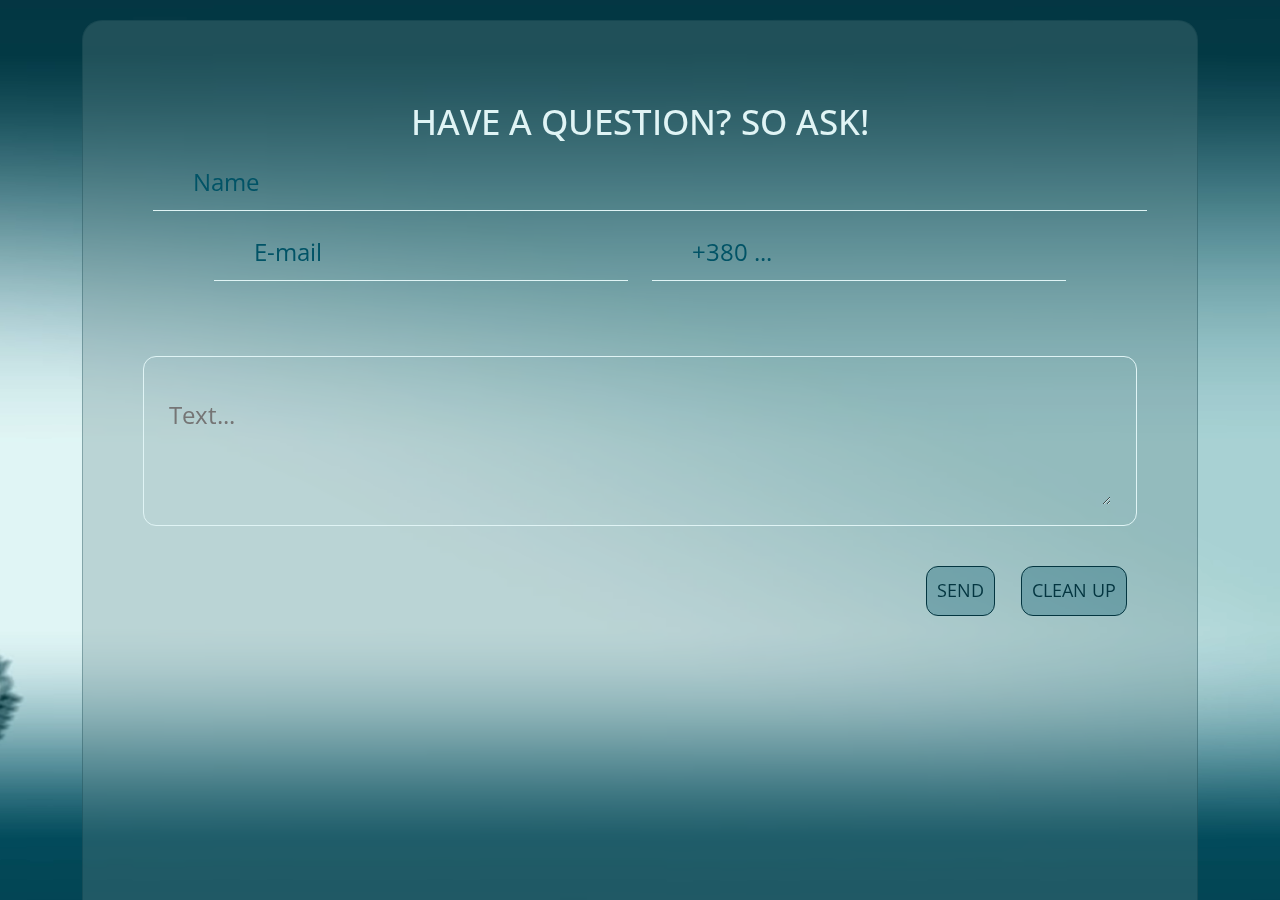
<file: Contacts/Kontakty.html>
<!DOCTYPE html>
<html lang="en">
<head>
    <meta charset="UTF-8">
    <meta name="viewport" content="width=device-width, initial-scale=1.0">
    <title>Guru</title>

    <link href="https://cdn.jsdelivr.net/npm/bootstrap@5.3.3/dist/css/bootstrap.min.css" 
    rel="stylesheet" integrity="sha384-QWTKZyjpPEjISv5WaRU9OFeRpok6YctnYmDr5pNlyT2bRjXh0JMhjY6hW+ALEwIH" 
    crossorigin="anonymous">


    <link rel="stylesheet" href="../Styles/kontakty-styles.css">
    <link rel="icon" href="../img/Logo/icons.webp">
</head>
<body>
    
    <div class="intro">
        <div class="video-bg">
            <video class="video_media" src="../Video/Fon-Video.webm" autoplay muted loop></video>
            
        
            <div class=" col-sm-12 col-lg-12 col-xl-12 container-lg">

                <form class="col-sm-12 col-lg-12 col-xl-12">
                    <h1 data-lang="head">Є питання? То питайте!</h1>
                    
                    <div class="data-form">
                        <div class="col-sm-12 col-lg-12 col-xl-12" id="rov">
                            <input  class="col-sm-12 col-lg-12 col-xl-12  name"  placeholder="Name" type="name">
                        </div>
                        <div class="col-sm-12 col-lg-12 col-xl-12" id="rov">
                            <input class="col-sm-12 col-lg-5 col-xl-5" id="mail" placeholder="E-mail" type="[email]">
                            <input class="col-sm-12 col-lg-6 col-xl-5" id="phone" placeholder="+380 ..." type="tel">
                        </div>
                    </div>

                    <div class="text-area">
                        <textarea name="text" rows="3" cols="65"  max="200" placeholder="Text..."></textarea>
                    </div>
                    <div class="send">
                        <input class="button" type="submit" value="Send">
                        <input class="button" type="reset" value="Clean up">
                    </div>
                </form>
            </div>
            
        </div>
    </div>

    <script src="../Script/script_lang.js"></script>

<script src="https://cdn.jsdelivr.net/npm/bootstrap@5.3.3/dist/js/bootstrap.bundle.min.js" integrity="sha384-YvpcrYf0tY3lHB60NNkmXc5s9fDVZLESaAA55NDzOxhy9GkcIdslK1eN7N6jIeHz" crossorigin="anonymous"></script>

    
</body>
</html>
</file>
<file: Styles/style.css>
/*Open Sans*/
@import url('https://fonts.googleapis.com/css2?family=Montserrat:ital,wght@0,100..900;1,100..900&family=Open+Sans:ital,wght@0,300..800;1,300..800&display=swap');

/*Montserrat*/


html{
    scroll-behavior: smooth;
}

body{
    margin: 0;
    width: 100%;
    height: 100%;
    font-family: "Open Sans", sans-serif;
    background-color: #015366;
}


/*Заголовок*/
.navbar{
    background-color: #E0F4F5;
    
    .Language{
        text-align: center;
        padding: 0px 20px;
        color:  #E0F4F5 !important;
    
        text-decoration: none;
        text-align: center;
        
        font-family: "Open Sans", sans-serif !important;
        font-size: 20px;
        font-weight: 500 !important;
        
        margin-top: 2px;    
        border-radius: 20px;
        background: #015366;

        transition: 0.3s;
    }
    .header__btn{
        margin-top: 3px;
        color:  #E0F4F5;
        background: #015366;
        padding: 0px 45px;
        border-radius: 20px;
        transition: 0.2s;
    }
}

.navbar-nav li{
    padding-right: 20px;
}
a.nav-link{    
    color:  #E0F4F5 !important;
    
    text-decoration: none;
    text-align: center;
    
    font-family: "Open Sans", sans-serif !important;
    font-size: 20px;
    font-weight: 500 !important;
    
    margin-top: 3px;    
    padding: 5px 20px !important;
    border-radius: 20px;
    background: #015366;
    
    transition: color 0.3s linear;
    transition: background-color 0.5s linear;
}
.Language:hover{
    background-color: #A7D1D2;
    color: #015366 !important;
}
.nav-link:hover{
    background-color: #A7D1D2;
    color: #015366 !important;
}
.header__btn:hover{
    background-color: #A7D1D2;
    color: #015366 !important;
}

/*Заголовок-end*/


/*Карусел, карусел... Кто успел, тот присел..*/
.carousel-caption{
    font-family: "Open Sans", sans-serif;
    font-weight: 700;
    transform: translateY(25%);
}
.texting {
    h2{
        font-size: clamp(0.9375rem, 0.6414rem + 1.1842vw, 2.0625rem);
        /* font-size: clamp(1.125rem, 0.6989rem + 1.1364vw, 2.0625rem); */
        color: #033540;
        text-shadow: 5px 4px 8px #63898C;
    } 
    h5{
        font-size: clamp(0.5625rem, 0.3816rem + 0.7237vw, 1.25rem);
        /* font-size: clamp(0.8125rem, 0.6136rem + 0.5303vw, 1.25rem); */
        color: #033540;
        text-shadow: 5px 4px 8px #63898C;
    }
    transition: 0.5s linear;
}

@media (max-width: 640px){
    .carousel-caption{
        transform: translateY(-30%);
    }
}


/*Карусел-end*/


/*Тут вже Карточки */
#card {
    background-color:  #A7D1D2;    
    padding: 40px 20px 40px 20px;
    border-radius: 23px;
    border: solid 15px #015366;    

    a{
        text-decoration: none;
    }
}

.card-link .icon{
	max-width: 130px;
	height: 130px;
	text-align: center;
	margin: 0 auto 10px;
	overflow: hidden;
}
.card-link .icon img{
	transition: 0.5s;
}
/*моджна змінити напрямок висування*/
.card-link .icon img:last-child{
	transform: translateY( -200%);
}

.card-link:hover img{
	transform: translateY(100%);
}
.card-link:hover .icon img:last-child{
	transform: translateY(-100%);
}

.card-link .card-title{
	position: relative;
	height: 20px;
	width: 100%;
	display: block;
	overflow: hidden;
	text-transform: uppercase;
	font-weight: 500;
}
.card-link .card-text{
    text-decoration: none;
    text-align: center;
	position: relative;
    
	color: #033540;
	font-size: 1em;
	display: block;
	line-height: 20px;
	transition: 0.5s;
}
.card-link .card-title span:last-child{
	transform: translateY( 200%);
}

.card-link:hover span{
	transform: translateY(-100%);
}
.card-link:hover .card-title span:last-child{
	transform: translateY(-100%);
}
.card-link:hover{
    .card-text{ 
    color: #A7D1D2;
    text-shadow: 0px 0px 7px #033540;
    }
}
/*
a .card-title span::before{
	content: attr(data-text);
	position: absolute;
	top: 100%;
	left: 0;
	width: 100%;
	height: 100%;
    text-shadow: 0px 0px 5px #033540;
	color: #A7D1D2;
}
a:hover .card-title span{
	transform: translateY(-20px);
}
*/


/*Відступи*/
.marging-1{
    margin: 120px;
}

.marging{
    margin: 90px;
}


/*ХАроші сторони*/
.text-zalety{

    border-radius: 15px;
    background-color: #033540;
    color: #E0F4F5;
    padding: 6vh 5vw;

    .lead, h2{
        text-align: center;
    }
}

/*Картинки*/
#fixed-pic-1 {
    height: 270px;
    border-top: 4px solid #033540;
    border-bottom: 4px solid #033540;
    background: url("../img/Pictures/pic-01.webp") no-repeat center center fixed;
    background-blend-mode: multiply;
    background-size: cover;
    -o-background-size: cover;
    -moz-background-size: cover;
}
#fixed-pic-2 {
    height: 270px;
    width: 90vw;
    margin-left: 5vw;
    border: 4px solid #033540;
    
    background: url("../img/Pictures/pic-02.webp") no-repeat center center fixed;
    background-blend-mode: multiply;
    background-size: cover;
    -o-background-size: cover;
    -moz-background-size: cover;
}
#fixed-pic-3 {
    height: 270px;
    border-top: 4px solid #033540;
    border-bottom: 4px solid #033540;
    background: url("../img/Pictures/pic-03.webp") no-repeat center center fixed;
    background-blend-mode: multiply;
    background-size: cover;
    -o-background-size: cover;
    -moz-background-size: cover;
}
.condensatory{
    float: right;
    margin: 10px 45px 10px 65px;
}

#fixed-pic-4 {
    height: 270px;
    width: 90vw;
    margin-left: 5vw;
    border: 4px solid #033540;
    
    background: url("../img/Pictures/pic-04.webp") no-repeat center center fixed;
    background-blend-mode: multiply;
    background-size: cover;
    -o-background-size: cover;
    -moz-background-size: cover;
}
#fixed-pic-5 {
    height: 270px;
    width: 90vw;
    margin-left: 5vw;
    border: 4px solid #033540;
    
    background: url("../img/Pictures/pic-05.webp") no-repeat center center fixed;
    background-blend-mode: multiply;
    background-size: cover;
    -o-background-size: cover;
    -moz-background-size: cover;
}
#fixed-pic-6 {
    height: 270px;
    border: 4px solid #033540;
    
    background: url("../img/Pictures/pic-06.webp") no-repeat center center fixed;
    background-blend-mode: multiply;
    background-size: cover;
    -o-background-size: cover;
    -moz-background-size: cover;
}

.link-BP{
    color: #033540;
    text-decoration: none;
    transition: 0.2s;
}
.link-BP:hover{
    font-size: 20px;
    color: #A7D1D2;
}

#fixed-pic-7 {
    height: 270px;
    border: 4px solid #033540;
    
    background: url("../img/Pictures/pic-07.webp") no-repeat center center fixed;
    background-blend-mode: multiply;
    background-size: cover;
    -o-background-size: cover;
    -moz-background-size: cover;
}    
#fixed-pic-8 {
    height: 270px;
    width: 90vw;
    margin-left: 5vw;
    border: 4px solid #033540;
    
    background: url("../img/Pictures/pic-08.webp") no-repeat center center fixed;
    background-blend-mode: multiply;
    background-size: cover;
    -o-background-size: cover;
    -moz-background-size: cover;
}    

/*Гайд по підбору деталів*/
.CPU, .kuler, .plyta, .RAM, .SSD-HDD, .Grafika, .Zasilac, .Korpus
 {
    border-radius: 15px; 
    background-color: #63898C;
    color: #E0F4F5;
    padding: 6vh 3vw;
}    

.text-padding{
    padding: 0px 50px 10px 10px; 
    }
.ul-padding-1{
    list-style-image: url(../img/Lista/blok.webp); 
    margin: 0px 0px 0px 30px;
}
.wertuszka{
    list-style-image: url(../img/Lista/wertuszka.webp); 
    margin: 20px 0px 0px 30px;
}
.line{
    list-style-image: url(../img/Lista/Лінійка.webp); 
    margin: 20px 0px 0px 30px;
}
.case{
    list-style-image: url(../img/Lista/Корпус.webp); 
    margin: 20px 0px 0px 30px;
}
.wind{
    list-style-image: url(../img/Lista/Вітер.webp); 
    margin: 20px 0px 0px 30px;
}
.stars{
    list-style-image: url(../img/Lista/Зірочки.webp); 
    margin: 20px 0px 0px 30px;
}


.podval{
    background-color:#033540; 
    height: 150px;
    padding: 60px 0px;

    
    text-align: center;

    a{
        margin-left: 10px;
        color:#A7D1D2 ;
        text-decoration: none;

        font-family: "Open Sans", sans-serif !important;
        font-size: 20px;
        font-weight: 500;        
        transition: 0.5s;
    }

    a:hover{
        color: #E0F4F5;
        text-shadow: 0px 0px 15px #E0F4F5;
    }
}
</file>
<file: Styles/kontakty-styles.css>
/*Open Sans*/
@import url('https://fonts.googleapis.com/css2?family=Montserrat:ital,wght@0,100..900;1,100..900&family=Open+Sans:ital,wght@0,300..800;1,300..800&display=swap');


*{
    margin: 0;
    padding: 0;
    box-sizing: border-box;
}

body{
    font-family: "Open Sans", sans-serif;

}
.video-bg{
    height: 100vh;
    width: 100%;
    overflow: hidden;
    
    justify-content: center;
    /* align-items: center;*/
    display: flex;
    position: relative;
}
.video-bg video {
    height: 100vh;
    width: 100%;
    position: absolute;
    top: 0;
    left: 0;
    object-fit: cover;
    z-index: 1;
}


.container-lg{
    margin-top:20px;
    margin-bottom:20px;
    z-index: 2;
    
    /* display: flex; 
    align-items: center;
    justify-content: center;*/
    }
form{
    height: 100vh;
    border-radius: 20px;
    padding: 80px 60px 100px;
    background:   rgba(99, 137, 140, 0.3);
    backdrop-filter: blur(3.4px);
    border: 1px solid rgba(3, 53, 64, 0.3);
}
h1{
    font-size: clamp(2.0625rem, 2.0147rem + 0.1961vw, 2.25rem);
    text-align: center;
    color: #E0F4F5;
    text-transform: uppercase;
}

input{
    background: transparent;
    height: 50px;
    border: none;
    border-bottom: 1px solid #E0F4F5;
    padding-left: 40px;
    margin: 10px;
}

#rov{
    text-align: center;
}

#mail, #tel {
    margin: 10px;
}

input::placeholder{
    font-size: 24px;
    color: #015366;
}
input:focus::placeholder{
    color: #63898C;
}
input:focus{
    outline: none;
}


.text-area{
    margin-top: 65px;
    border: 1px solid #E0F4F5;
    border-radius: 13px;
    padding: 20px 25px;
    display: flex;
    flex-direction: column;
}
.send{
    font-size: 24px;
    color: #015366;
}

textarea{
    color: #015366;
    margin-top: 20px;
    background: transparent;
    border: none;
    font-size: 24px;

    transition: 0.3s;
}
textarea:focus::placeholder{
    color: #63898C;
}
textarea:focus{
    outline: none;
}

.send{
    width: 100%;
    text-align: right;
}

.button {
    padding:0px 10px 0px 10px;
    text-decoration: none;
    text-transform: uppercase;
    font-size: 18px;
    color: #033540;
    border-radius: 12px;
    border:1px solid #033540;
    background: rgba(1, 83, 102, 0.3);
    margin-top: 40px;

    transition: 0.3s;
}
.button:hover{
    background: #015366;
    color: #63898C;
}
</file>
